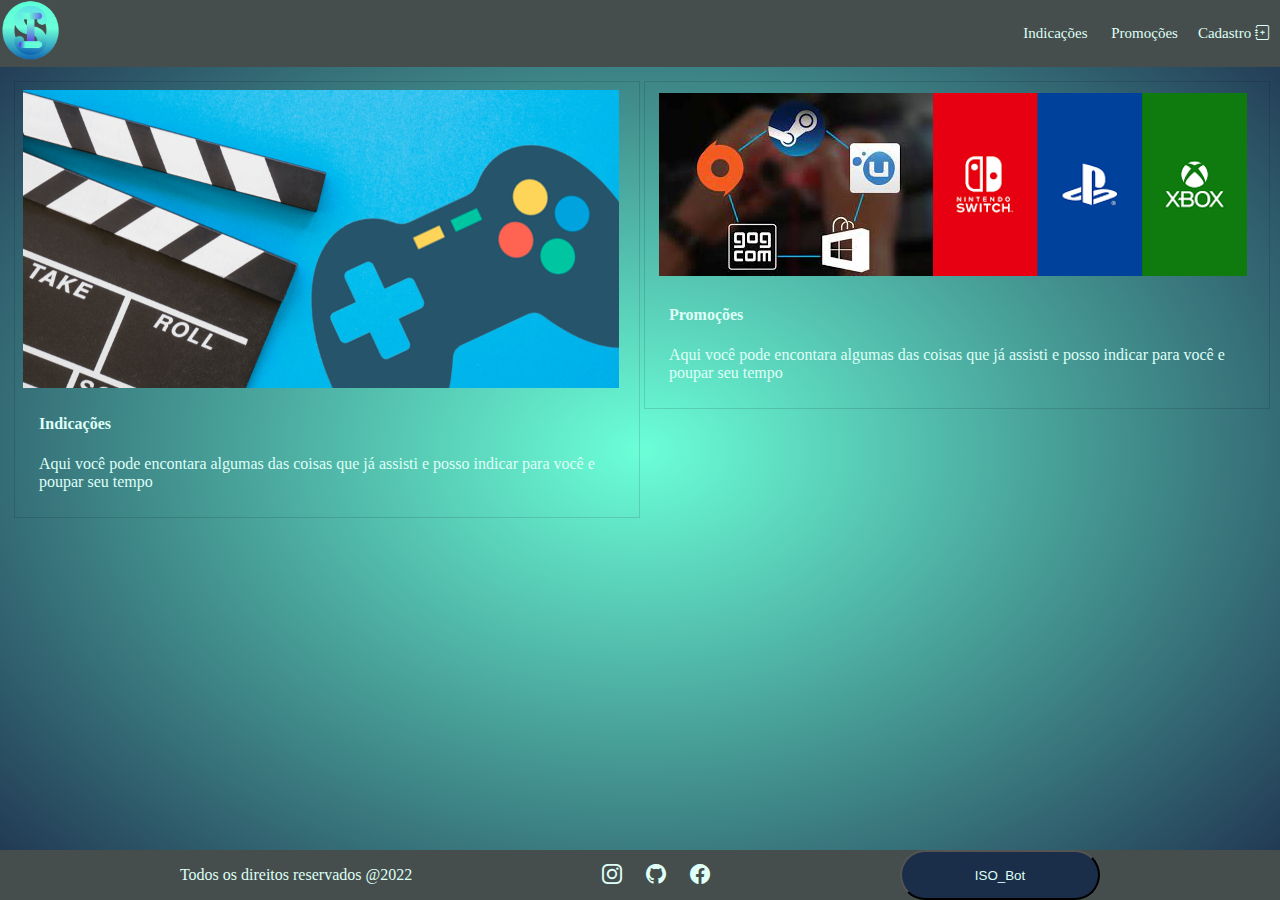
<file: Index.html>
<!DOCTYPE html>
<html lang="pt-br">
<head>
    <meta charset="UTF-8">
    <meta http-equiv="X-UA-Compatible" content="IE=edge">
    <meta name="viewport" content="width=device-width, initial-scale=1.0">
    <title>OSI-TGames</title>
    <link rel="stylesheet" type="text/css" href="css/style.css" media="screen"/>
    <link rel="stylesheet" href="https://cdn.jsdelivr.net/npm/bootstrap-icons@1.9.1/font/bootstrap-icons.css">
    <script type="text/javascript" src="js/script.js"></script>
</head>
<body>
    <header>
        <a href="#"><img src="img/Logo_removebg.png"/></a>
        <nav class="dp-menu">
            <ul>
                <li><a href="#">Indicações</a>
                    <ul>
                        <li><a href="#">Filmes</a></li>
                        <li><a href="#">Séries</a></li>
                        <li><a href="#">Animes</a></li>
                        <li><a href="#">Jogos</a></li>
                        <li><a href="#">Músicas</a></li>
                    </ul>
                </li>
                <li><a href="Promoções.html">Promoções</a>
                    <ul>
                        <li><a href="Console.html">Consoles</a></li>
                        <li><a href="PC.html">PC's</a></li>
                    </ul>
                </li>
            </ul>
            <span><a href="Cadastro.html">Cadastro <i class="bi bi-journal-plus"></i></a></span>
        </nav>
    </header>
    <main class="main">
        <div id="principal">
            <div class="card"><a class="item-card2" href="">
                <img src="img/Indicações.png" alt="">
                <div class="container">
                    <h4>Indicações</h4>
                    <p>Aqui você pode encontara algumas das
                    coisas que já assisti e posso indicar para 
                    você e poupar seu tempo</p>
                </div>
            </a></div>
        </div>
        <div id="principal1">
            <div class="card"><a class="item-card2" href="Promoções.html">
                <img src="img/Promoção.png" alt="">
                <div class="container">
                    <h4>Promoções</h4>
                    <p>Aqui você pode encontara algumas das
                    coisas que já assisti e posso indicar para 
                    você e poupar seu tempo</p>
                </div>
            </a></div>
        </div>
        <div id="bot" class="esconder" >
            <i onclick="Sair_Bot1(); return false;" class="bi bi-x-circle"></i>
            <iframe id="framebot" src="bot.html" frameborder="0"></iframe>
        </div>
    </main>
    <footer class="rodapé">
        <p>Todos os direitos reservados @2022</p>
        <div>
            <a target="_blank" href=""><i class="bi bi-instagram"></i></a>
            <a target="_blank" href="https://github.com/ItalodsOliveira/Prototipo"><i class="bi bi-github"></i></a>
            <a target="_blank" href=""><i class="bi bi-facebook"></i></a>
        </div>
        <button onclick="BotFrame()">ISO_Bot</button>
    </footer>
</body>
</html>
</file>
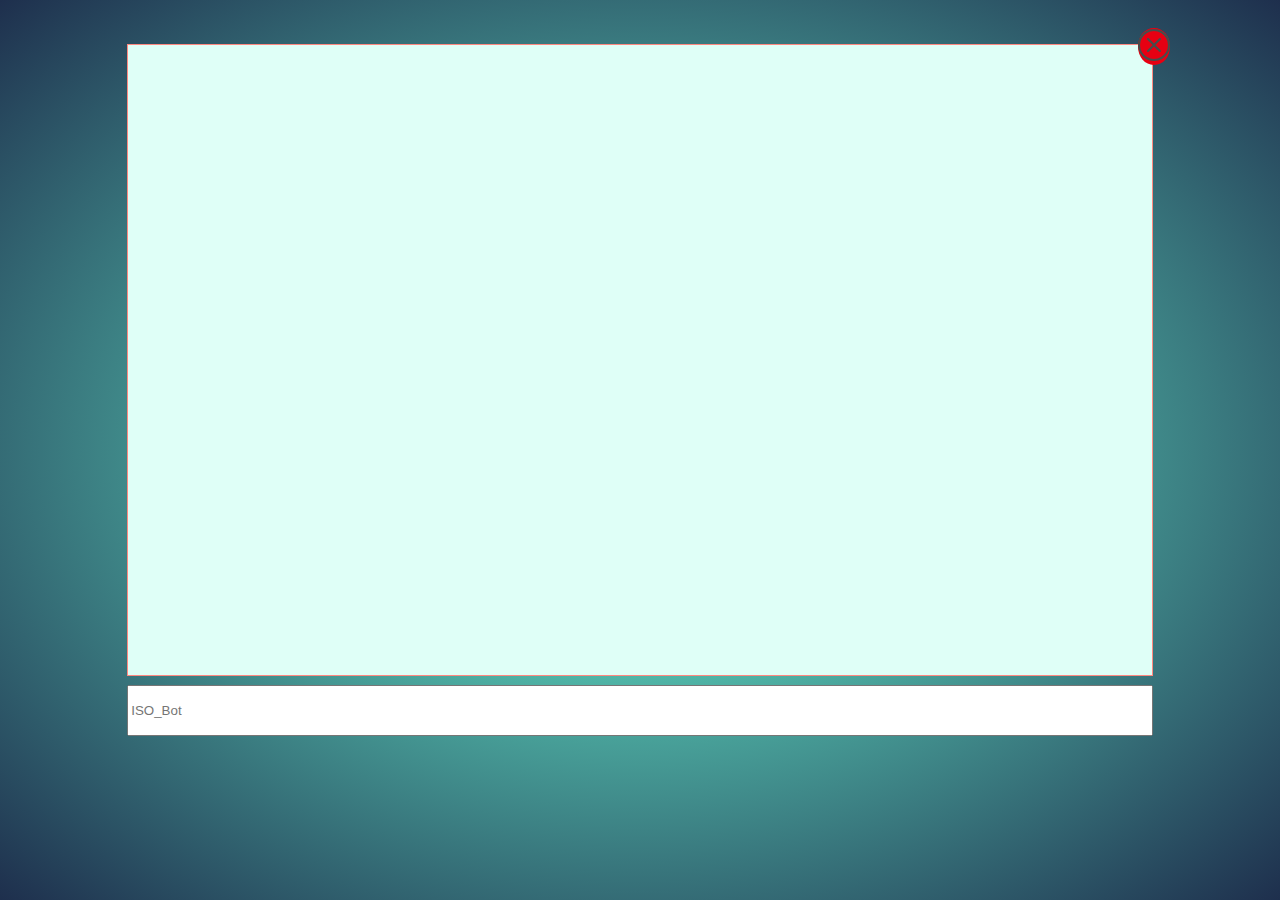
<file: bot.html>
<!DOCTYPE html>
<html lang="pt-br">
<head>
    <meta charset="UTF-8">
    <meta http-equiv="X-UA-Compatible" content="IE=edge">
    <meta name="viewport" content="width=device-width, initial-scale=1.0">
    <title>OSI-TGames</title>
    <link rel="stylesheet" type="text/css" href="css/styleboot.css" media="screen"/>
    <link rel="stylesheet" type="text/css" href="css/style.css" media="screen"/>
    <link rel="stylesheet" href="https://cdn.jsdelivr.net/npm/bootstrap-icons@1.9.1/font/bootstrap-icons.css">
    <script type="text/javascript" src="js/script.js" defer></script>
</head>
<body class="fundo">
    <main class="main">
        <div id="boot">
            <i onclick="Sair_Bot(); return false;" class="bi bi-x-circle"></i>
            <div id="container_Bot" class="container_Bot"></div>
            <input type="text" name="" id="msg_bot" placeholder="ISO_Bot">
        </div>
        <button class="esconder" id="chama_bot" type="submit" onclick="Bot(); return false;">Chatbot</button>
    </main>
</body>
</html>
</file>
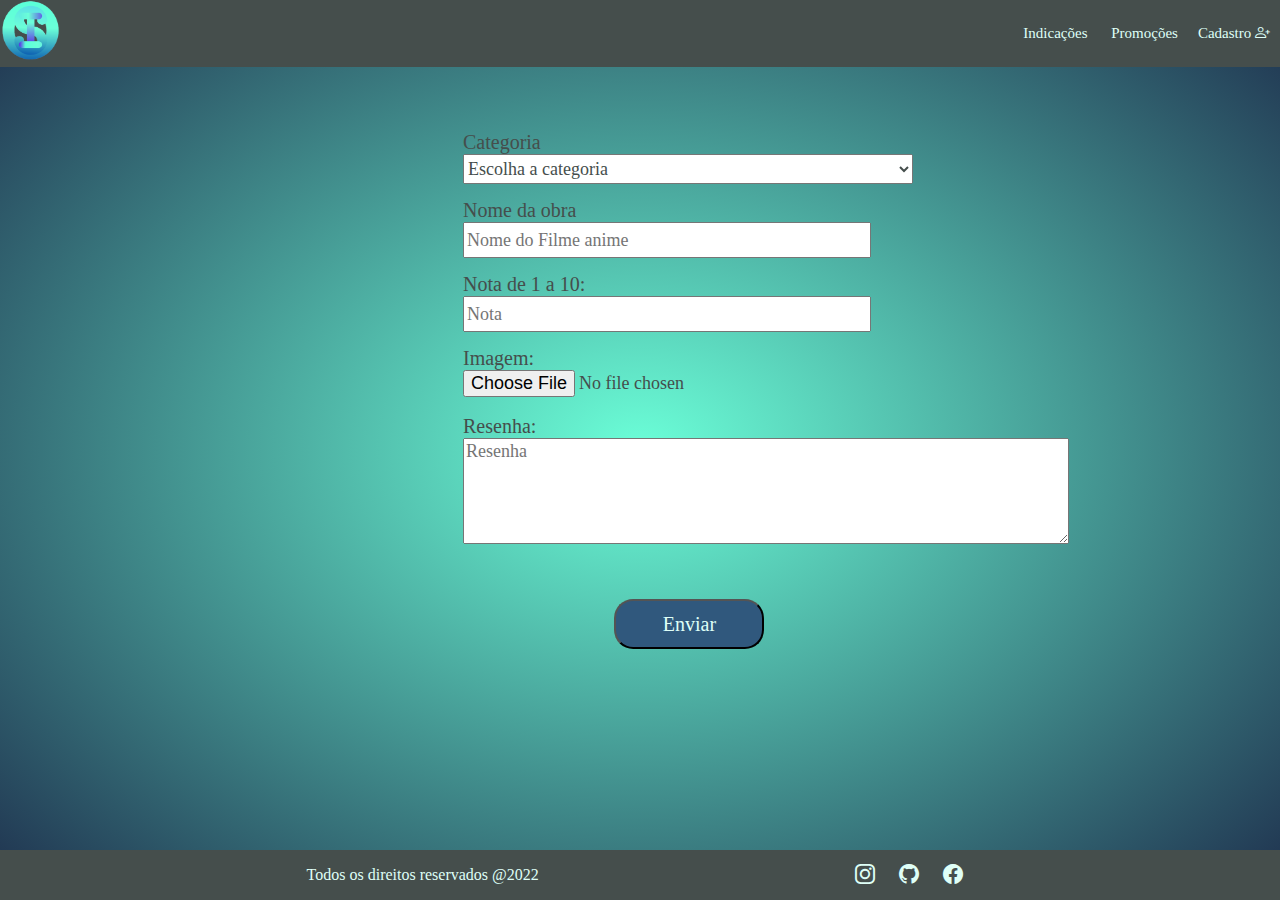
<file: Cadastro.html>
<!DOCTYPE html>
<html lang="pt-br">
<head>
    <meta charset="UTF-8">
    <meta http-equiv="X-UA-Compatible" content="IE=edge">
    <meta name="viewport" content="width=device-width, initial-scale=1.0">
    <title>OSI-TGames</title>
    <link rel="stylesheet" type="text/css" href="css/style.css" media="screen"/>
    <link rel="stylesheet" href="https://cdn.jsdelivr.net/npm/bootstrap-icons@1.9.1/font/bootstrap-icons.css">
    <script type="text/javascript" src="js/script.js"></script>
</head>
<body>
    <header>
      <a href="Index.html"><img src="img/Logo_removebg.png"/></a>
      <nav class="dp-menu">
          <ul>
              <li><a href="#">Indicações</a>
                  <ul>
                      <li><a href="#">Filmes</a></li>
                      <li><a href="#">Séries</a></li>
                      <li><a href="#">Animes</a></li>
                      <li><a href="#">Jogos</a></li>
                      <li><a href="#">Músicas</a></li>
                  </ul>
              </li>
              <li><a href="Promoções.html">Promoções</a>
                  <ul>
                      <li><a href="Console.html">Consoles</a></li>
                      <li><a href="PC.html">PC's</a></li>
                  </ul>
              </li>
          </ul>
          <span><a href="Cadastro.html">Cadastro <i class="bi bi-person-plus"></i></a></span>
      </nav>
    </header>
    <main>
      <div class="formulario">
        <form action="submit">
          <div>
              <label for="Categoria">Categoria</label>
              <select class="form-select" aria-label="categoria" id="Categoria">
                <option selected>Escolha a categoria</option>
                <option value="1">Filme</option>
                <option value="2">Anime</option>
                <option value="3">Séries</option>
                <option value="4">Jogos</option>
                <option value="5">Musica</option>
              </select>
            </div>
            <div class="form-floating mb-3">
              <label for="floatingInput">Nome da obra</label>
              <input type="email" class="form-control" id="floatingInput" placeholder="Nome do Filme anime">
            </div>
            <div class="form-floating">
              <label for="Nota">Nota de 1 a 10:</label>
              <input type="number" class="form-control" min="1" max="10" id="Nota" placeholder="Nota">
            </div>
            <div>
              <label for="arquivo">Imagem:</label>
              <input type="file" id="arquivo">
            </div>
            <div class="form-floating">
              <label for="floatingTextarea2">Resenha:</label>
              <textarea class="form-control" placeholder="Resenha" id="floatingTextarea2"></textarea>
            </div>
            <button type="submit">Enviar</button>
          </div>
        </form>
    </main>
    <footer class="rodapé">
        <p>Todos os direitos reservados @2022</p>
        <div>
            <a target="_blank" href=""><i class="bi bi-instagram"></i></a>
            <a target="_blank" href="https://github.com/ItalodsOliveira/Prototipo"><i class="bi bi-github"></i></a>
            <a target="_blank" href=""><i class="bi bi-facebook"></i></a>
        </div>
    </footer>
  </body>
  </html>
</file>
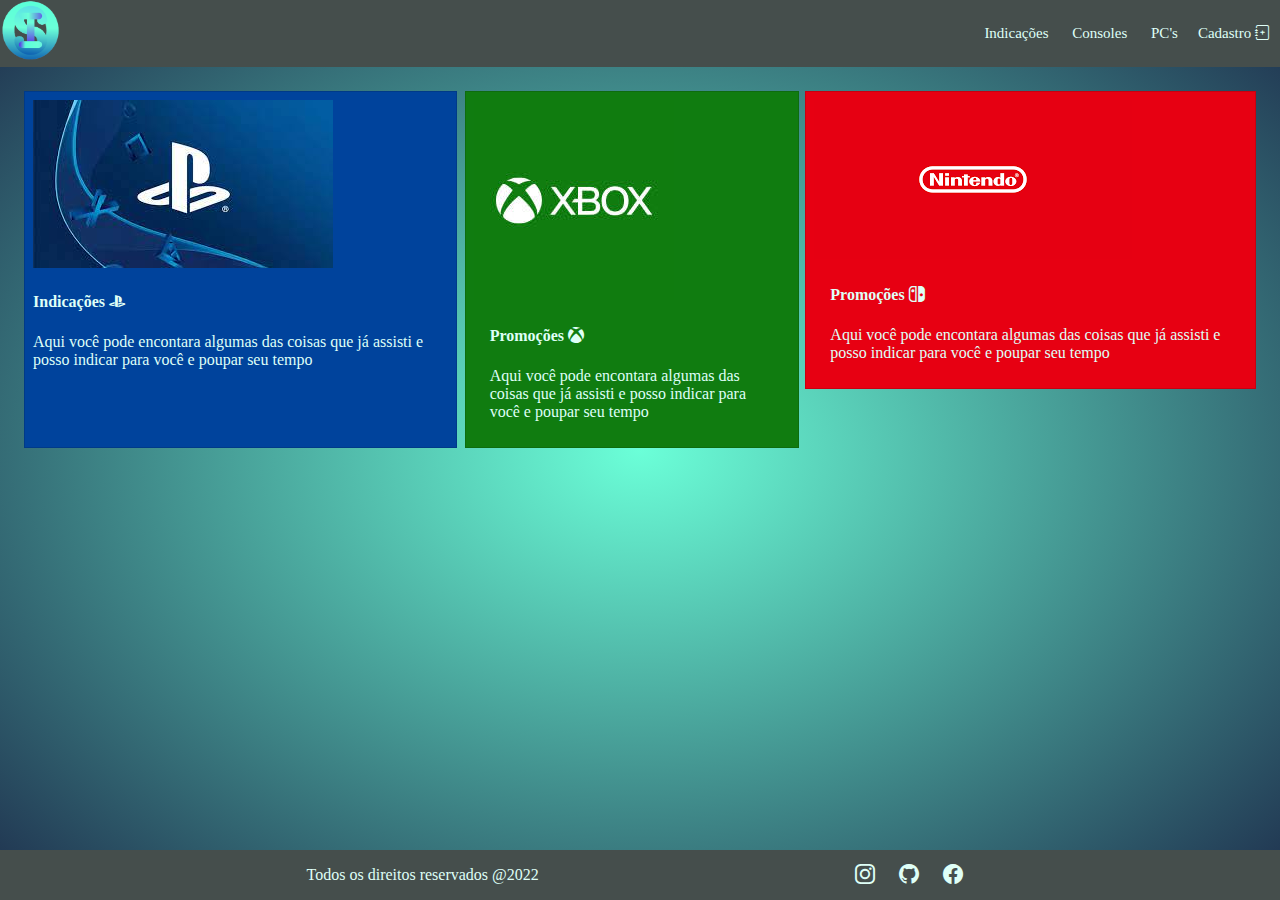
<file: Console.html>
<!DOCTYPE html>
<html lang="pt-br">
<head>
    <meta charset="UTF-8">
    <meta http-equiv="X-UA-Compatible" content="IE=edge">
    <meta name="viewport" content="width=device-width, initial-scale=1.0">
    <title>OSI-TGames</title>
    <link rel="stylesheet" type="text/css" href="css/style.css" media="screen"/>
    <link rel="stylesheet" href="https://cdn.jsdelivr.net/npm/bootstrap-icons@1.9.1/font/bootstrap-icons.css">
    <script type="text/javascript" src="js/script.js"></script>
</head>
<body class="fundo">
    <header>
        <a href="Index.html"><img src="img/Logo_removebg.png"/></a>
        <nav class="dp-menu">
            <ul>
                <li><a href="#">Indicações</a>
                    <ul>
                        <li><a href="#">Filmes</a></li>
                        <li><a href="#">Séries</a></li>
                        <li><a href="#">Animes</a></li>
                        <li><a href="#">Jogos</a></li>
                        <li><a href="#">Músicas</a></li>
                    </ul>
                </li>
                <li><a href="Console.html">Consoles</a>
                    <ul>
                        <li><a href="#">PlayStation</a></li>
                        <li><a href="#">Xbox</a></li>
                        <li><a href="#">Nintendo</a></li>
                    </ul>
                </li>
                <li><a href="PC.html">PC's</a>
                    <ul>
                        <li><a href="#">Steam</a></li>
                        <li><a href="#">Epic</a></li>
                        <li><a href="#">Origin</a></li>
                        <li><a href="#">Ubisoft</a></li>
                        <li><a href="#">BattleNet</a></li>
                    </ul>
                </li>
            </ul>
            <span><a href="Cadastro.html">Cadastro <i class="bi bi-journal-plus"></i></a></span>
        </nav>
    </header>
    <main class="main">
        <div class="card-container media-p">
            <div class="card play"><a class="item-card2" href="">
                <img class="imgconsole" src="img/PlayStation.jfif" alt="">
                <h4>Indicações <i class=" bi bi-playstation"></i></h4>
                <p>Aqui você pode encontara algumas das
                    coisas que já assisti e posso indicar para 
                    você e poupar seu tempo</p>
            </a></div>
            <div>
                <div class="card xbox"><a class="item-card2" href="Promoções.html">
                    <img class="imgconsole" src="img/XBOX.jfif" alt="">
                    <div class="container">
                        <h4>Promoções <i class=" bi bi-xbox"></i></h4>
                        <p>Aqui você pode encontara algumas das
                        coisas que já assisti e posso indicar para 
                        você e poupar seu tempo</p>
                    </div>
                </a></div>
            </div>
            <div>
                <div class="card nintendo"><a class="item-card2" href="Promoções.html">
                    <img class="imgconsole" src="img/Nintendo.png" alt="">
                    <div class="container">
                        <h4>Promoções <i class=" bi bi-nintendo-switch"></i></h4>
                        <p>Aqui você pode encontara algumas das
                        coisas que já assisti e posso indicar para 
                        você e poupar seu tempo</p>
                    </div>
                </a></div>
            </div>
        </div>
    </main>
    <footer class="rodapé">
        <p>Todos os direitos reservados @2022</p>
        <div>
            <a target="_blank" href=""><i class="bi bi-instagram"></i></a>
            <a target="_blank" href="https://github.com/ItalodsOliveira/Prototipo"><i class="bi bi-github"></i></a>
            <a target="_blank" href=""><i class="bi bi-facebook"></i></a>
        </div>
    </footer>
</body>
</html>
</file>
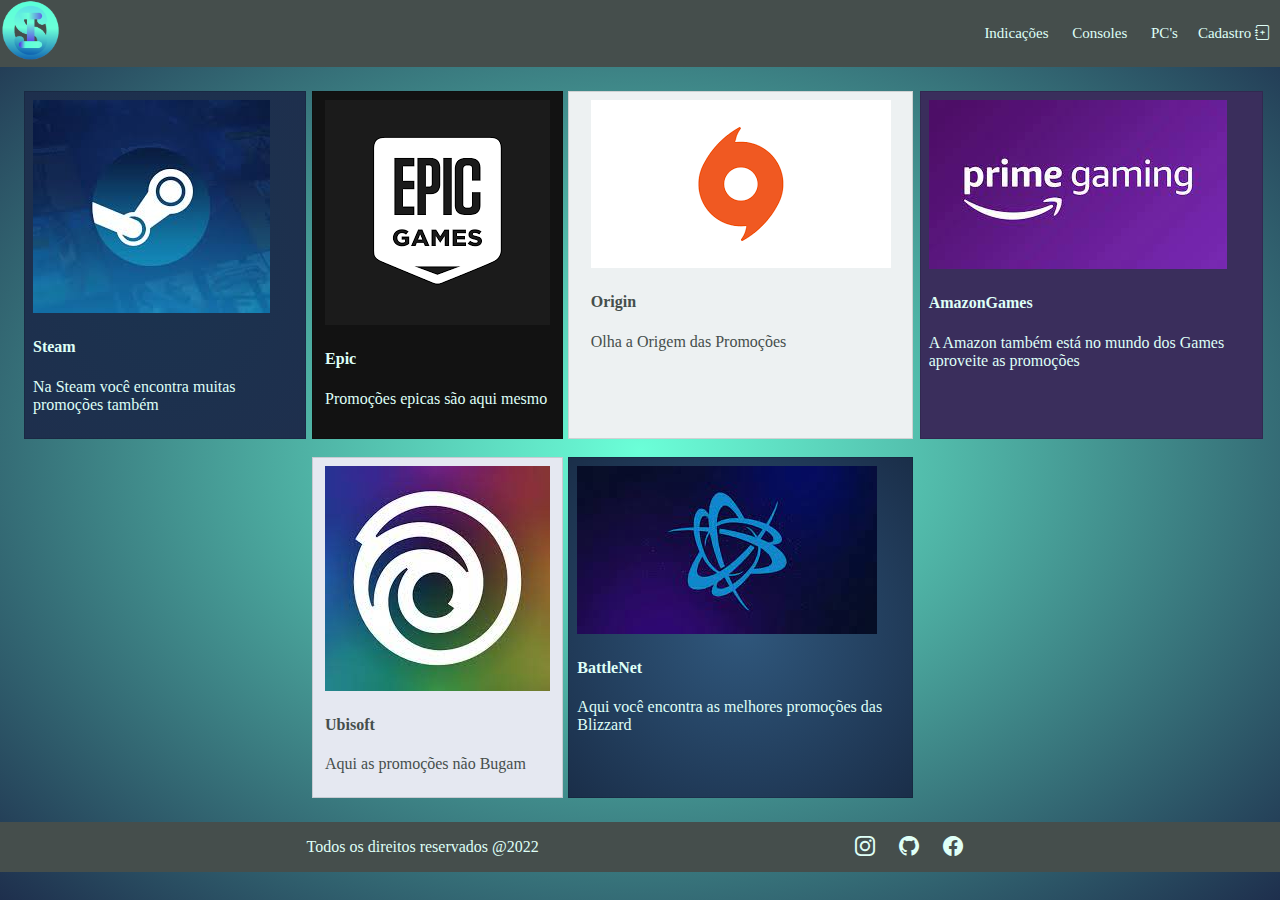
<file: PC.html>
<!DOCTYPE html>
<html lang="pt-br">
<head>
    <meta charset="UTF-8">
    <meta http-equiv="X-UA-Compatible" content="IE=edge">
    <meta name="viewport" content="width=device-width, initial-scale=1.0">
    <title>OSI-TGames</title>
    <link rel="stylesheet" type="text/css" href="css/style.css" media="screen"/>
    <link rel="stylesheet" href="https://cdn.jsdelivr.net/npm/bootstrap-icons@1.9.1/font/bootstrap-icons.css">
    <script type="text/javascript" src="js/script.js"></script>
</head>
<body class="fundo">
    <header>
        <a href="Index.html"><img src="img/Logo_removebg.png"/></a>
        <nav class="dp-menu">
            <ul>
                <li><a href="#">Indicações</a>
                    <ul>
                        <li><a href="#">Filmes</a></li>
                        <li><a href="#">Séries</a></li>
                        <li><a href="#">Animes</a></li>
                        <li><a href="#">Jogos</a></li>
                        <li><a href="#">Músicas</a></li>
                    </ul>
                </li>
                <li><a href="Console.html">Consoles</a>
                    <ul>
                        <li><a href="#">PlayStation</a></li>
                        <li><a href="#">Xbox</a></li>
                        <li><a href="#">Nintendo</a></li>
                    </ul>
                </li>
                <li><a href="PC.html">PC's</a>
                    <ul>
                        <li><a href="#">Steam</a></li>
                        <li><a href="#">Epic</a></li>
                        <li><a href="#">Origin</a></li>
                        <li><a href="#">Ubisoft</a></li>
                        <li><a href="#">BattleNet</a></li>
                    </ul>
                </li>
            </ul>
            <span><a href="Cadastro.html">Cadastro <i class="bi bi-journal-plus"></i></a></span>
        </nav>
    </header>
    <main class="main">
        <div class="card-container">
            <div class="card steam"><a class="item-card2" target="_blank" href="https://store.steampowered.com/specials#tab=TopSellers">
                <img src="img/Steam.jfif" alt="">
                <h4>Steam</h4>
                <p>Na Steam você encontra muitas promoções também</p></a>
            </div>
            <div class="card epic"><a class="item-card2" target="_blank" href="">
                <img src="img/Epic.png" alt="">
                <h4>Epic</h4>
                <p>Promoções epicas são aqui mesmo</p></a>
            </div>
            <div class="card origin"><a class="item-card" target="_blank" href="https://www.origin.com/bra/pt-br/store/deals">
                <img src="img/Origin.png" alt="">
                <h4>Origin</h4>
                <p>Olha a Origem das Promoções</p></a>
            </div>
            <div class="card prime"><a class="item-card2" target="_blank" href="https://gaming.amazon.com/home">
                <img src="img/AmazonGames.jfif" alt="">
                <h4>AmazonGames</h4>
                <p>A Amazon também está no mundo dos Games aproveite as promoções</p></a>
            </div>
            <div class="item5 card ubisoft"><a class="item-card" target="_blank" href="https://store.ubi.com/ofertas/search?lang=pt_BR&cgid=deals">
                <img src="img/Ubisoft.jfif" alt="">
                <h4>Ubisoft</h4>
                <p>Aqui as promoções não Bugam</p></a>
            </div>
            <div class="item6 card battle"><a class="item-card2" target="_blank" href="">
                <img src="img/BattleNet.jfif" alt="">
                <h4>BattleNet</h4>
                <p>Aqui você encontra as melhores promoções das Blizzard</p></a>
            </div>
        </div>
    </main>
    <footer>
        <p>Todos os direitos reservados @2022</p>
        <div>
            <a target="_blank" href=""><i class="bi bi-instagram"></i></a>
            <a target="_blank" href="https://github.com/ItalodsOliveira/Prototipo"><i class="bi bi-github"></i></a>
            <a target="_blank" href=""><i class="bi bi-facebook"></i></a>
        </div>
    </footer>
</body>
</html>
</file>
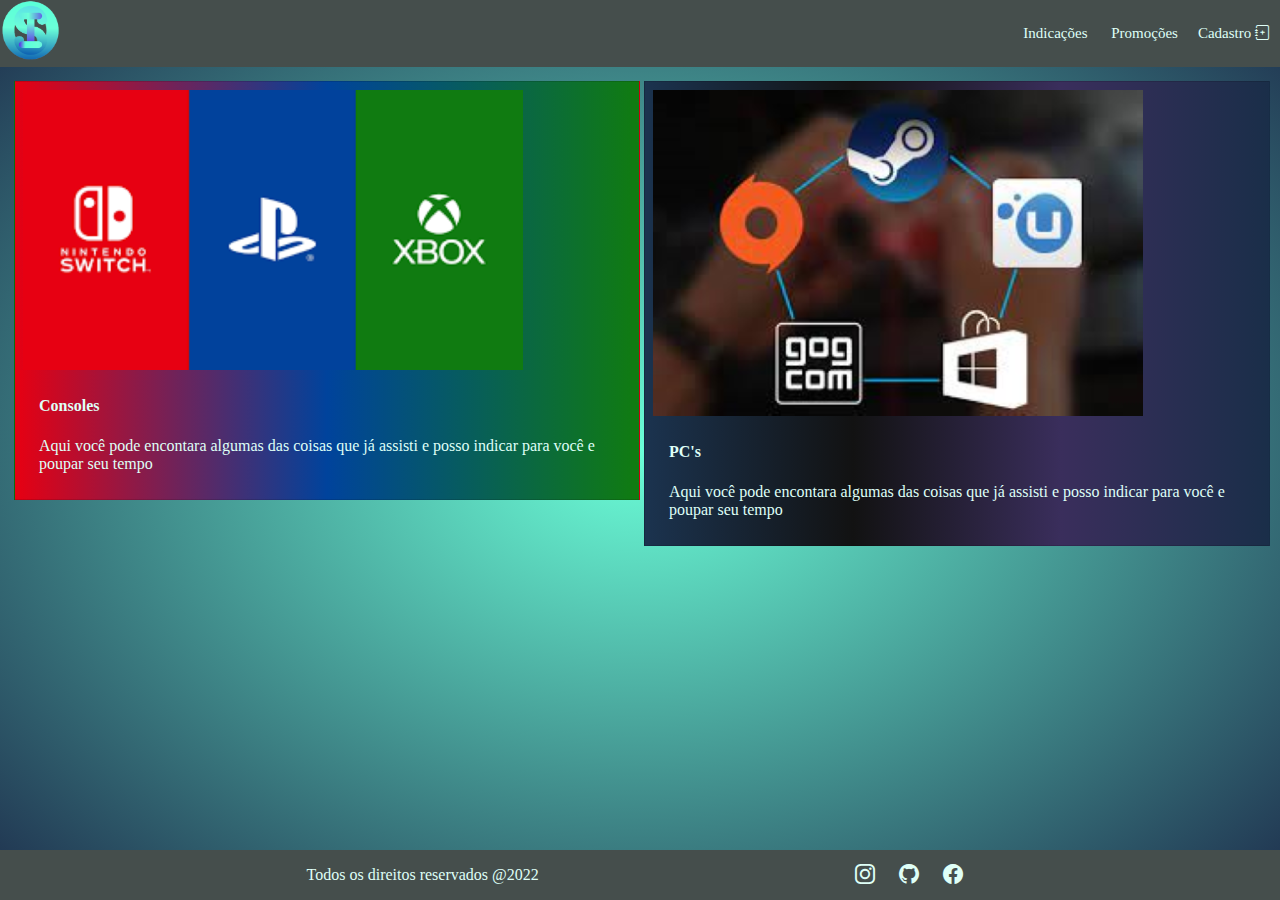
<file: Promoções.html>
<!DOCTYPE html>
<html lang="pt-br">
<head>
    <meta charset="UTF-8">
    <meta http-equiv="X-UA-Compatible" content="IE=edge">
    <meta name="viewport" content="width=device-width, initial-scale=1.0">
    <title>OSI-TGames</title>
    <link rel="stylesheet" type="text/css" href="css/style.css" media="screen"/>
    <link rel="stylesheet" href="https://cdn.jsdelivr.net/npm/bootstrap-icons@1.9.1/font/bootstrap-icons.css">
    <script type="text/javascript" src="js/script.js"></script>
</head>
<body class="fundo">
    <header>
        <a href="Index.html"><img src="img/Logo_removebg.png"/></a>
        <nav class="dp-menu">
            <ul>
                <li><a href="#">Indicações</a>
                    <ul>
                        <li><a href="#">Filmes</a></li>
                        <li><a href="#">Séries</a></li>
                        <li><a href="#">Animes</a></li>
                        <li><a href="#">Jogos</a></li>
                        <li><a href="#">Músicas</a></li>
                    </ul>
                </li>
                <li><a href="#">Promoções</a>
                    <ul>
                        <li><a href="Console.html">Consoles</a></li>
                        <li><a href="PC.html">PC's</a></li>
                    </ul>
                </li>
            </ul>
            <span><a href="Cadastro.html">Cadastro <i class="bi bi-journal-plus"></i></a></span>
        </nav>
    </header>
    <main class="main">
        <div>
            <div class="card console"><a class="item-card2" href="Console.html">
                <img src="img/consoles.png" alt="">
                <div class="container">
                    <h4>Consoles</h4>
                    <p>Aqui você pode encontara algumas das
                    coisas que já assisti e posso indicar para 
                    você e poupar seu tempo</p>
                </div>
            </a></div>
        </div>
        <div>
            <div class="card pcs"><a class="item-card2" href="PC.html">
                <img src="img/PC's.png" alt="">
                <div class="container">
                    <h4>PC's</h4>
                    <p>Aqui você pode encontara algumas das
                    coisas que já assisti e posso indicar para 
                    você e poupar seu tempo</p>
                </div>
            </a></div>
        </div>
    </main>
    <footer class="rodapé">
        <p>Todos os direitos reservados @2022</p>
        <div>
            <a target="_blank" href=""><i class="bi bi-instagram"></i></a>
            <a target="_blank" href="https://github.com/ItalodsOliveira/Prototipo"><i class="bi bi-github"></i></a>
            <a target="_blank" href=""><i class="bi bi-facebook"></i></a>
        </div>
    </footer>
</body>
</html>
</file>
<file: css/style.css>
@media(max-width: 768px){
    .main{
        display: block !important;
    }
    .imgconsole{
        width: 450px;
        height: 180px;
    }
    .card-container{
        display: block !important;
    }
    main div img{
        width: 490px;
        height: 210px;
    }
}
@media(max-width: 1040px){
    .main{
        display: block !important;
        flex-wrap: wrap;
        
    }
    .card{
        width: 99% !important;
    }
    main div img{
        width: 490px;
        height: 210px;
    }
}
@media(max-width: 1200px){
    .main{
        display: flex !important;
    }
    .card{
        width: 99% !important;
    }
    .card-container{
        display: grid !important;
        grid-template-columns: auto auto !important;
    }
    .media-p{
        display: block !important;
    }
    main div img{
        width: 490px;
        height: 210px;
    }
}
body{
    background: radial-gradient(var(--cor-aqua1), var(--steam-2));
    height: 100%;
    margin: 0;
    background-repeat: no-repeat;
    background-attachment: fixed;
}
header{
    max-width: 100%;
    display: flex;
    justify-content: space-between;
    background-color: var(--cor-sequndaria);
    font-family: var(--fonte); 
    font-size: 15px;
}
header img{
    height: 60px;
    width: 60px;
}
header nav {
    display: flex;
    justify-content: flex-end;
}
header nav span a{
    color: var(--cor-primaria);
    display: inline-block;
    text-decoration: none;
    padding: 10px;
    margin-top: 15px;
}
/*Cores*/
:root{
    --cor-vermelho1: #ff1f3d;
    --cor-vermelho2: #ff3751;
    --cor-azul1: #352eff;
    --cor-azul2: #2b4dff;
    --cor-azul3: #6a66ff;
    --cor-amarelo1: #ffd552;
    --cor-amarelo2: #fce56f;
    --cor-aqua1: #6bffd8;
    --cor-aqua2: #59ffd8;
    --cor-sete: #ff8880;
    --cor-primaria: #dffff7;
    --cor-sequndaria: #454e4c;
    --play: #00439c;
    --xbox: #107c10;
    --nintendo: #e70012;
    --steam-1: #1b334f;
    --steam-2: #1e2f4d;
    --epic: #121212;
    --origin: #edf1f2;
    --prime: #3a2e5c;
    --ubisoft: #e5e8f1;
    --battle1: #30587d;
    --battle2: #1a2e49;
    --fonte: Copperplate, "Copperplate Gothic Light";
}
/*Cores de fundo*/
/*Menu DropDown*/
.dp-menu ul{
    list-style-type: none;
    padding: 0;
}
.dp-menu ul{
    background-color: var(--cor-sequndaria);
}
.dp-menu ul li{
    display: inline;
    position: relative;
}
.dp-menu ul li a{
    color: var(--cor-primaria);
    display: inline-block;
    text-decoration: none;
    padding: 10px;
}
.dp-menu ul li a:hover{
    color: var(--cor-sequndaria);
    transition: all .6s;
}
.dp-menu ul li:hover{
    background-color: var(--cor-aqua2);
    padding: 10px;
    color: var(--cor-sequndaria);
    transition: background .6s;
}
/*Suub Menu*/
.dp-menu ul ul{
    display: none;
    left: 0;
    position: absolute;
}
.dp-menu ul li:hover ul{
    display: block;
    color: var(--cor-sequndaria);
    transition: all .6s;
}
.dp-menu ul li ul li:hover a{
    background-color: var(--cor-aqua2);
    color: var(--cor-sequndaria);
    transition: background .6s;
}
.dp-menu ul ul{
    width: 132.4px;
}
.dp-menu ul ul li a{
    display: block;
}
/*Cards principal*/
main h4 a {
    text-decoration: none;
    color: var(--cor-sequndaria);
}
.main{
    font-family: var(--fonte);
    color: var(--cor-sequndaria);
    text-decoration: none;
    list-style: none;
    display: flex;
    justify-content: space-evenly;
    margin: 10px;
}
.card{
    box-shadow: 0, 4px, 8px, 0 rgba(0,0,0,0.2);
    transition: .3s;
    width: 99%;
    background-clip: border-box;
    border: 1px solid rgba(0,0,0,.125);
    display: flex;
    flex-wrap: wrap;
    justify-content: center;
    margin: 4px;
}
.card:hover{
    box-shadow: 0 8px 16px 0 rgba(0,0,0,0.2);
    margin: 6px;
}
.container{
    padding: 2px 16px;
}
.card-container{
    display: grid;
    row-gap: 10px;
    column-gap: 5px;
    grid-template-columns: auto auto auto auto;
    padding: 10px;
}
/*Cards Promoções*/
.item-card{
    text-decoration: none;
    color: var(--cor-sequndaria);
    margin: 8px;
    /*display: flex;
    flex-wrap: wrap;
    justify-content: center;*/
}
.item-card2{
    text-decoration: none;
    color: var(--cor-primaria);
    margin: 8px;
}
.item5{
    display: grid;
    grid-template-columns: auto;
    grid-column-start: 2;
    grid-column-end: 3;
}
.item6{
    display: grid;
    grid-template-columns: auto;
    grid-column-start: 3;
    grid-column-end: 4;
}
/*Cores dos Cards*/
.pcs{
    background: linear-gradient(to right, var(--steam-1), var(--epic), var(--prime), var(--battle2));
}
.console{
    background: linear-gradient(to right, var(--nintendo), var(--play), var(--xbox));
}
.xbox{
    background-color: var(--xbox);
}
.play{
    background-color: var(--play);
}
.nintendo{
    background-color: var(--nintendo);
}
.steam{
    background: radial-gradient(var(--steam-1), var(--steam-2));
}
.epic{
    background-color: var(--epic);
}
.origin{
    background-color: var(--origin);
}
.prime{
    background-color: var(--prime);
}
.ubisoft{
    background-color: var(--ubisoft);
}
.battle{
    background: radial-gradient(var(--battle1), var(--battle2));
}
/*Formulário*/
.formulario div{
    margin: 15px;
    display: block;
}
.formulario{
    display: block;
    justify-content: center;
    margin-top: 5%;
    margin-left: 35%;
    color: var(--cor-sequndaria);
    font-family: var(--fonte);
    font-size: 20px;
}
.formulario select{
    height: 30px;
    width: 450px;
    color: var(--cor-sequndaria);
    font-family: var(--fonte);
    font-size: large;
    display: flex;
}
.formulario input{
    height: 30px;
    width: 400px;
    color: var(--cor-sequndaria);
    font-family: var(--fonte);
    font-size: large;
    display: flex;
}
.formulario textarea{
    height: 100px;
    width: 600px;
    font: var(--fonte);
    font-size: large;
    display: flex;
}
.formulario button{
    margin-top: 40px;
    margin-left: 20%;
    height: 50px;
    width: 150px;
    background-color: var(--battle1);
    border-radius: 1.2rem;
    font: var(--fonte);
    color: var(--cor-primaria);
}
.formulario button:hover{
    cursor: pointer;
    background-color: var(--cor-aqua2);
    color: var(--cor-sequndaria);
    height: 60px;
    width: 160px;
    transition: all .6s;
}
/*RodaPé*/
.rodapé{
    
    font-family: var(--fonte);
    background-color: var(--cor-sequndaria);
    color: var(--cor-primaria);
    position: fixed;
    bottom: 0;
    left: 0;
    width: 100%;
    display: flex;
    justify-content: space-evenly;
    align-items: center;
}
footer{
    font-family: var(--fonte);
    background-color: var(--cor-sequndaria);
    color: var(--cor-primaria);
    position: static;
    bottom: 0;
    left: 0;
    width: 100%;
    display: flex;
    justify-content: space-evenly;
    align-items: center;
}
footer div a{
    text-decoration: none;
    color: var(--cor-primaria);
    font-size: 20px;
    margin: 10px;
}
footer div a:hover{
    font-size: 30px;
    transition: .6s;
    color: var(--cor-aqua2);
}
.esconder{
    display: none;
    transition: all 1s;
}
iframe{
    height: 80vh;
    width: 90vw;
}
button{
    width: 200px;
    height: 50px;
    background-color: var(--battle2);
    border-radius: 2rem;
    color: var(--cor-primaria);
}
button:hover{
    width: 200px;
    background: radial-gradient(var(--cor-amarelo1), var(--cor-aqua2));
    height: 50px;
    border-radius: 2rem;
    color: var(--cor-primaria);
}
#bot i{
    left: 93.7vw;
    position: fixed;
    z-index: 2;
    background-color: var(--nintendo);
    border-radius: 50%;
    font-size: xx-large;
    margin-top: -1.9vh;
}
</file>
<file: css/styleboot.css>
/*Cores*/
:root{
    --cor-vermelho1: #ff1f3d;
    --cor-vermelho2: #ff3751;
    --cor-azul1: #352eff;
    --cor-azul2: #2b4dff;
    --cor-azul3: #6a66ff;
    --cor-amarelo1: #ffd552;
    --cor-amarelo2: #fce56f;
    --cor-aqua1: #6bffd8;
    --cor-aqua2: #59ffd8;
    --cor-sete: #ff8880;
    --cor-primaria: #dffff7;
    --cor-sequndaria: #454e4c;
    --play: #00439c;
    --xbox: #107c10;
    --nintendo: #e70012;
    --steam-1: #1b334f;
    --steam-2: #1e2f4d;
    --epic: #121212;
    --origin: #edf1f2;
    --prime: #3a2e5c;
    --ubisoft: #e5e8f1;
    --battle1: #30587d;
    --battle2: #1a2e49;
    --fonte: Copperplate, "Copperplate Gothic Light";
}
.esconder{
    display: none;
}
/* ChatBot */
.container_Bot{
    font-size: xx-large;
    display: flex;
    flex-direction: column;
    position: fixed;
    width: 80%;
    height: 70vh;
    left: 50%;
    top: 40%;
    transform: translate(-50%, -50%);
    z-index: 1;
    background-color: var(--cor-primaria);
    border: 1px solid var(--cor-sete);
}
input{
    width: 79.5vw;
    height: 5vh;
    margin-top: 75vh;
}
#boot i{
    left: 88.9vw;
    position: fixed;
    z-index: 2;
    background-color: var(--nintendo);
    border-radius: 49%;
    font-size: xx-large;
    margin-top: 2vh;
}
.body_bot{
    background-color:  rgba(0, 0, 0, 0.668);
}
</file>
